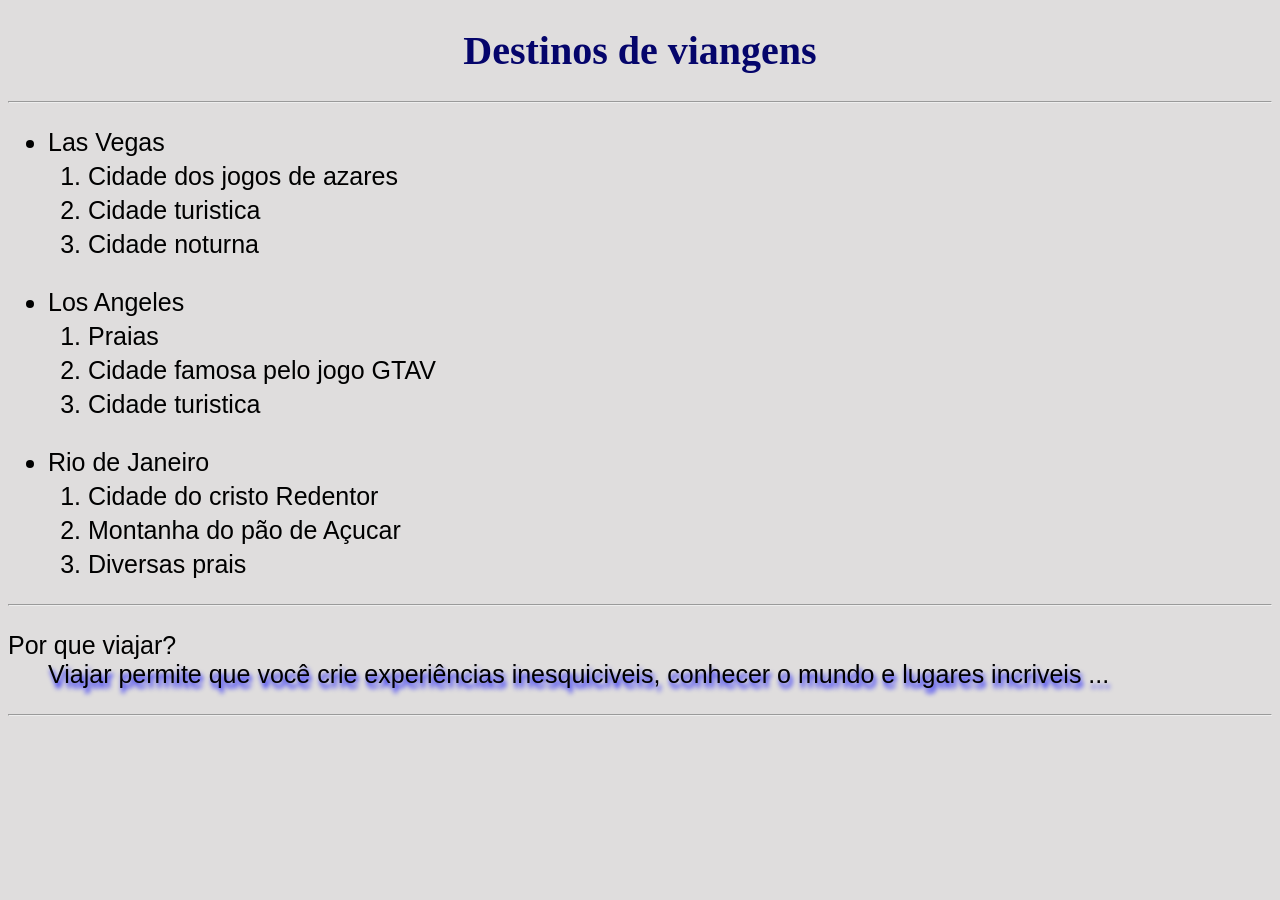
<file: HtmlCss/index.html>
<!DOCTYPE html>
<html lang="pt-br">
<head>
    <meta charset="UTF-8">
    <meta name="viewport" content="width=device-width, initial-scale=1.0">
    <link rel="stylesheet" href="style.css">
    <title>Listas</title>
</head>
<body>
    <h1 class="TituloPrincipal">Destinos de viangens</h1>
    <hr>
    <ul>
        <li>Las Vegas</li>
            <ol>
                <li>Cidade dos jogos de azares</li>
                <li>Cidade turistica</li>
                <li>Cidade noturna</li>
            </ol>
        <br>    
        <li>Los Angeles</li>
            <ol>
                <li>Praias</li>
                <li>Cidade famosa pelo jogo GTAV</li>
                <li>Cidade turistica</li>
            </ol>
        <br>
        <li>Rio de Janeiro</li>
            <ol>
                <li>Cidade do cristo Redentor</li>
                <li>Montanha do pão de Açucar</li>
                <li>Diversas prais</li>
            </ol>
    </ul>
    <hr>

    <dl class="glossario">
        <dt>Por que viajar?</dt>
        <dd>
            Viajar permite que você crie experiências inesquiciveis, conhecer o mundo 
            e lugares incriveis ...
        </dd>
    </dl>

    <hr>
</body>
</html>
</file>
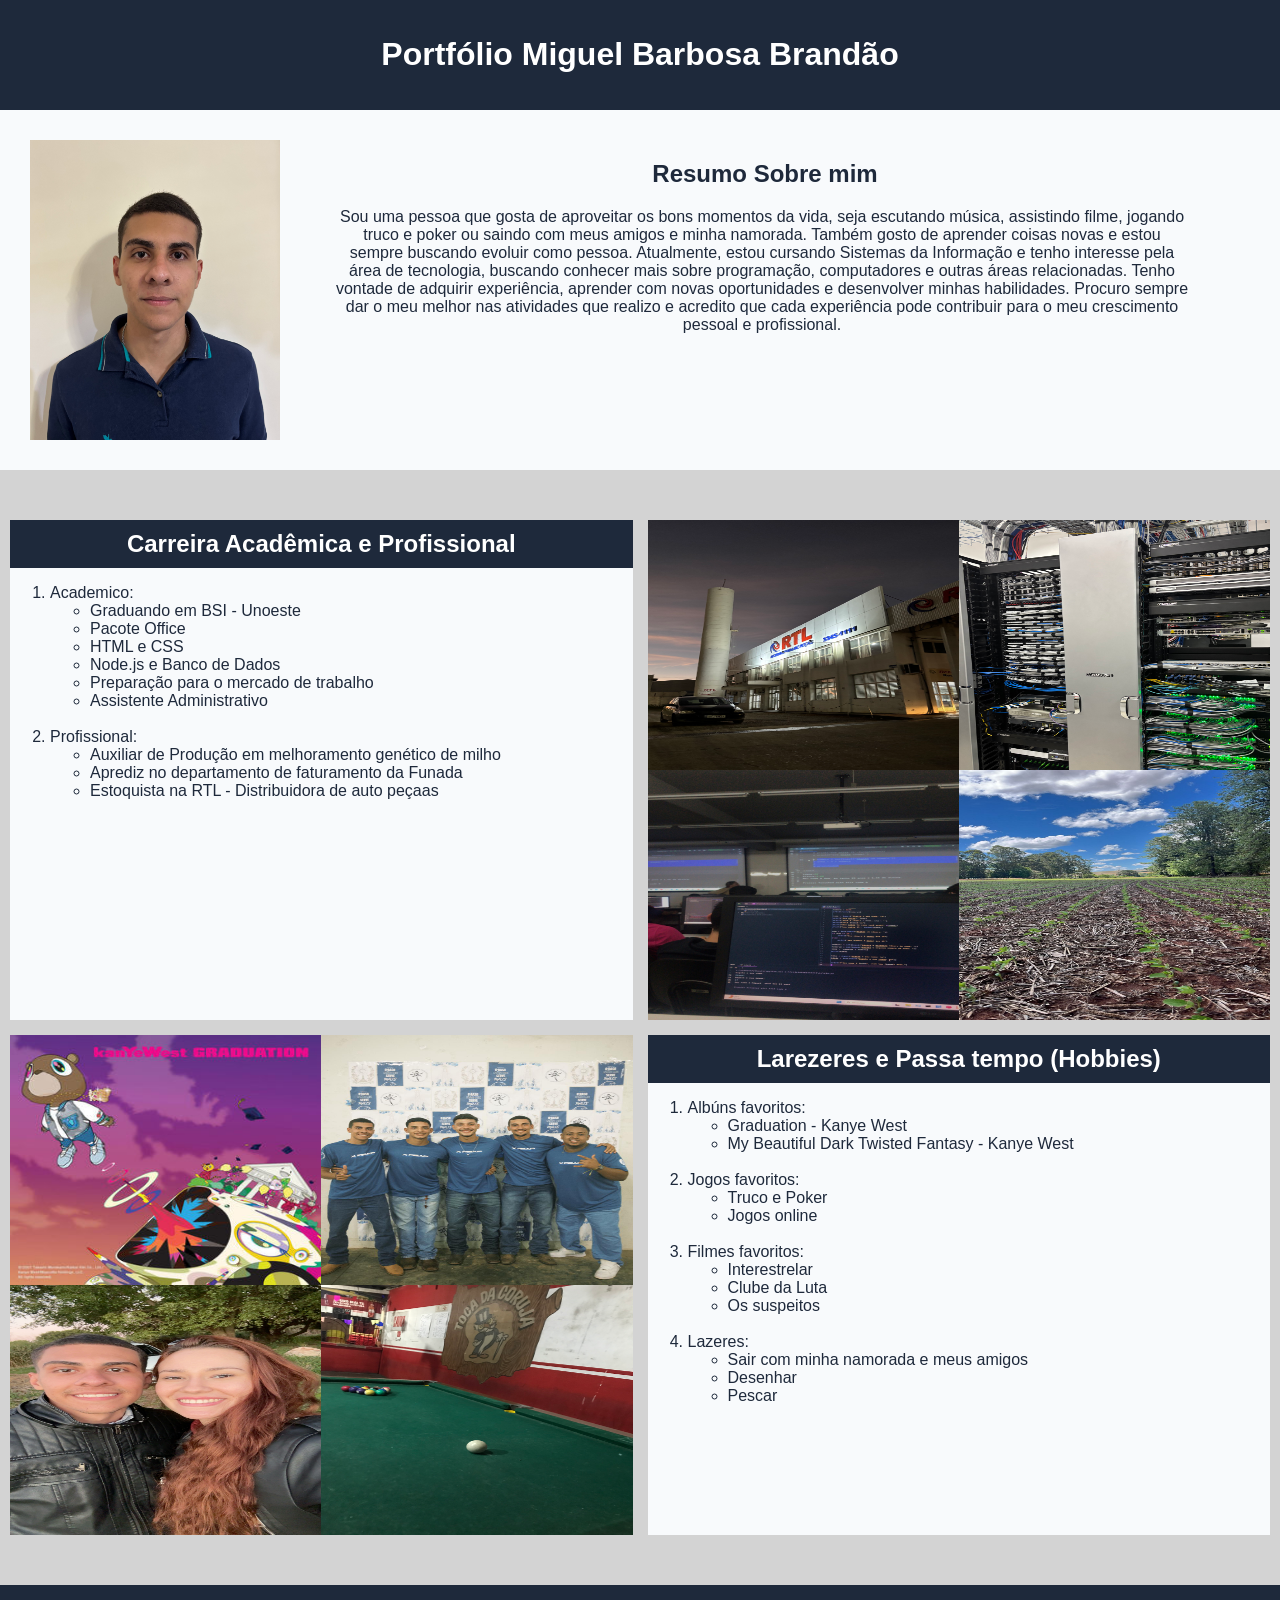
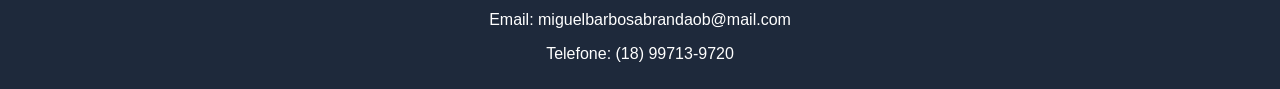
<file: PortifolioAmbientes/index.html>
<!DOCTYPE html>
<html lang="en">
<head>
    <meta charset="UTF-8">
    <meta name="viewport" content="width=device-width, initial-scale=1.0">
    <link rel="stylesheet" href="style.css">
    <title>Portfólio Pessoal</title>
</head>
<body>
    <header>
        <div class="inicio">
            <h1>Portfólio Miguel Barbosa Brandão</h1>
        </div>
        <nav class="navbar">
            
            <div class="resumoPessoal">
                <img class="fotoPerfil" src="img/FotoMiguel.jpeg" alt="foto miguel">
                <h2>Resumo Sobre mim</h2>
                <p>             
                    Sou uma pessoa que gosta de aproveitar os bons momentos da vida, seja escutando música,
                    assistindo filme, jogando truco e poker ou saindo com meus amigos e minha namorada.
                    Também gosto de aprender coisas novas e estou sempre buscando evoluir como pessoa.
                    Atualmente, estou cursando Sistemas da Informação e tenho interesse pela área de tecnologia,
                    buscando conhecer mais sobre programação, computadores e outras áreas relacionadas.
                    Tenho vontade de adquirir experiência, aprender com novas oportunidades e desenvolver
                    minhas habilidades. Procuro sempre dar o meu melhor nas atividades que realizo e acredito
                    que cada experiência pode contribuir para o meu crescimento pessoal e profissional.
                </p>
            </div>
        </nav>
    </header>
    <section>
        <div  class="academico">
            <h2>Carreira Acadêmica e Profissional</h2>
            <ol>
                <li>Academico:
                    <ul>
                        <li>Graduando em BSI - Unoeste</li>
                        <li>Pacote Office</li>
                        <li>HTML e CSS</li>
                        <li>Node.js e Banco de Dados</li>
                        <li>Preparação para o mercado de trabalho</li>
                        <li>Assistente Administrativo</li>
                    </ul>
                </li>
                <br>
                <li>Profissional:</li>
                <ul>
                    <li>Auxiliar de Produção em melhoramento genético de milho</li>
                    <li>Aprediz no departamento de faturamento da Funada</li>
                    <li>Estoquista na RTL - Distribuidora de auto peçaas</li>
                </ul>
            </ol>
        </div>
        <div  class="fotosAcademico">
            <img src="img/RTL.jpeg" alt="trabalho">
            <img src="img/redesFaculdade.jpeg" alt="redes">
            <img src="img/Faculdade.jpeg" alt="faculdade">
            <img src="img/fazenda.jpeg" alt="fazenda">
        </div>
        <div  class="fotosPessoal">
            <img src="img/musica.jpeg" alt="musica">
            <img src="img/amigos.jpeg" alt="amigos">
            <img src="img/namorada.jpeg" alt="namorada">
            <img src="img/sinuca.jpeg" alt="sinuca">
        </div>
        <div  class="pessoal">
            <h2>Larezeres e Passa tempo (Hobbies)</h2>
            <ol>
                <li>Albúns favoritos:
                    <ul>
                        <li>Graduation - Kanye West</li>
                        <li>My Beautiful Dark Twisted Fantasy - Kanye West</li>
                    </ul>
                </li>
                <br>
                <li>Jogos favoritos:</li>
                <ul>
                    <li>Truco e Poker</li>
                    <li>Jogos online</li>
                </ul>
                <br>
                <li>Filmes favoritos:</li>
                <ul>
                    <li>Interestrelar</li>
                    <li>Clube da Luta</li>
                    <li>Os suspeitos</li>
                </ul>
                <br>
                <li>Lazeres:</li>
                <ul>
                    <li>Sair com minha namorada e meus amigos</li>
                    <li>Desenhar</li>
                    <li>Pescar</li>
                </ul>
            </ol>
        </div>
    </section>
    <footer class="final">
        <p>Email: miguelbarbosabrandaob@mail.com</p>
        <p>Telefone: (18) 99713-9720</p>
    </footer>
</body>
</html>
</file>
<file: HtmlCss/style.css>
*{
    font-size: 25px;
    font-family: Verdana, Geneva, Tahoma, sans-serif;
}

body{
    background-color: rgb(223, 221, 221);
}

.TituloPrincipal{
    text-align: center;
    font-family:Georgia, 'Times New Roman', Times, serif;
    font-size: 40px;
    color: rgb(5, 5, 107);
}

.glossario > dd{
    text-shadow: 2px 5px 5px blue;
}

ol > li {
    padding-top: 5px;
}
</file>
<file: PortifolioAmbientes/style.css>
*{
    font-family: Arial, Helvetica, sans-serif;
    box-sizing: border-box;
}

body{
    background-color: lightgray;
    margin: 0 auto;
}

.inicio{
    background-color: #1E293B;
    padding: 5px;
}

.navbar{
    background-color: #F8FAFC;
    padding: 30px;
    text-align: center;
    display: grid;
    color: #1E293B;
}

.fotoPerfil{
    width: 250px;
    height: 300px;
    float: left;
}

h1{
    color: white;
    text-align: center;
    padding: 10px;
}

.resumoPessoal p{
    margin-left: 25%;
    margin-right: 5%;
}

section{
    padding: 50px 10px;
    display: grid;
    grid-template-columns: 1fr 1fr;
    gap: 15px;
}

.academico{
    background-color: #F8FAFC;
    min-height: 500px;
    color: #1E293B;
}

.academico > h2 {
    text-align: center;
    background-color: #1E293B;
    margin: 0 auto;
    padding: 10px;
    color: #FFFFFF;
}

.pessoal{
    background-color:#F8FAFC;
    min-height: 500px;
    color: #1E293B;
}

.pessoal > h2{
    text-align: center;
    background-color: #1E293B;
    margin: 0 auto;
    padding: 10px;
    color: #FFFFFF;
}

.final{
    background-color: #1E293B;
    text-align: center;
    padding: 10px;
    color: #FFFFFF;
}

.fotosAcademico > img{
 height: 250px;
 width: 100%;
}

.fotosAcademico{
    height: 500px;
    background-color: #1E293B;
    display: grid;
    grid-template-columns: 1fr 1fr;
    grid-template-rows: 250px;

    align-content: center;
    justify-content: center;
}

.fotosPessoal{
    height: 500px;
    background-color: #1E293B;

    display: grid;
    grid-template-columns: 1fr 1fr;
    grid-template-rows:250px;

    align-content: center;
    justify-content: center;
}

.fotosPessoal > img {
    height: 250px;
    width: 100%;
}
</file>
